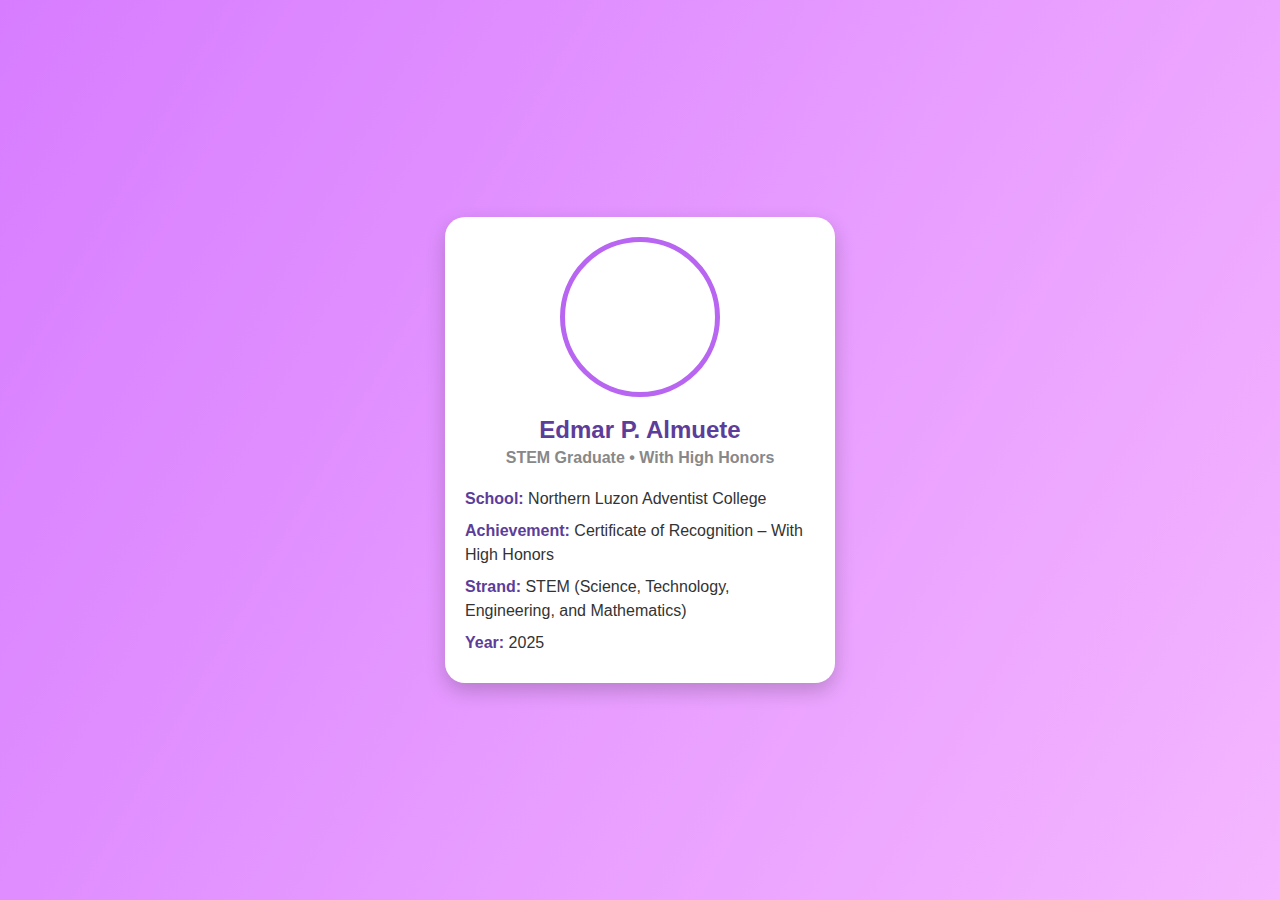
<file: student-profile.html>
<!DOCTYPE html>
<html lang="en">
<head>
  <meta charset="UTF-8">
  <meta name="viewport" content="width=device-width, initial-scale=1.0">
  <title>Student Profile</title>
  <style>
    body {
      font-family: 'Poppins', sans-serif;
      background: linear-gradient(120deg, #d77cff, #f5b7ff);
      color: #333;
      display: flex;
      justify-content: center;
      align-items: center;
      height: 100vh;
      margin: 0;
    }

    .profile-card {
      background: #fff;
      border-radius: 20px;
      box-shadow: 0 8px 20px rgba(0, 0, 0, 0.2);
      width: 350px;
      text-align: center;
      padding: 20px;
    }

    .profile-card img {
      width: 150px;
      height: 150px;
      border-radius: 50%;
      object-fit: cover;
      border: 5px solid #b866f2;
    }

    .profile-card h2 {
      margin: 15px 0 5px;
      font-size: 1.5em;
      color: #5c3d99;
    }

    .profile-card h4 {
      margin: 0;
      color: #888;
    }

    .info {
      text-align: left;
      margin-top: 20px;
    }

    .info p {
      margin: 8px 0;
      line-height: 1.5;
    }

    .info strong {
      color: #5c3d99;
    }
  </style>
</head>
<body>

  <div class="profile-card">
    <img src="[data-uri]" alt="Student Photo">
    <h2>Edmar P. Almuete</h2>
    <h4>STEM Graduate • With High Honors</h4>

    <div class="info">
      <p><strong>School:</strong> Northern Luzon Adventist College</p>
      <p><strong>Achievement:</strong> Certificate of Recognition – With High Honors</p>
      <p><strong>Strand:</strong> STEM (Science, Technology, Engineering, and Mathematics)</p>
      <p><strong>Year:</strong> 2025</p>
    </div>
  </div>

</body>
</html>
</file>
